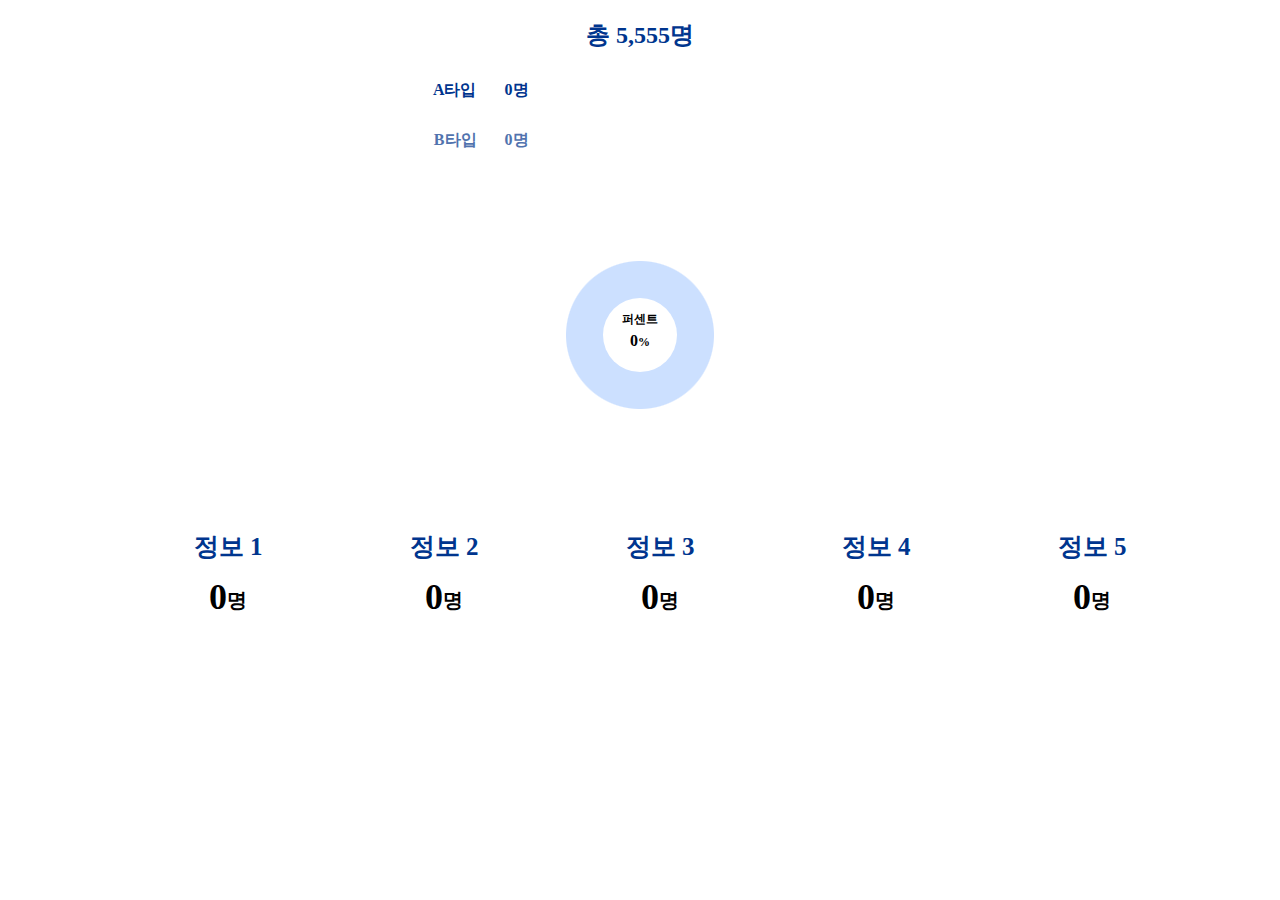
<file: counter_sample/counter_samples.html>
<!doctype html>
<html lang="ko">
<head>
<meta charset="utf-8">
<title>카운터 샘플</title>
<meta name="viewport" content="width=device-width, user-scalable=no, initial-scale=1">

<style>
  .graph_modules .module{ text-align: center; }
  .graph_modules .module .module_inner { display: inline-block; vertical-align: top; }
  .graph_modules .module .module_inner .count_total { color: #00358e; font-size: 24px; font-weight: 700; line-height: 55px; }
  .graph_modules .module .module_inner .graph_wrap { display: inline-block; vertical-align: top; padding-top: 7px; }
  .graph_modules .module .module_inner .graph_wrap .graph_item { position: relative; font-size: 0; text-align: left; white-space: nowrap; }
  .graph_modules .module .module_inner .graph_wrap .graph_item .name { position: absolute; right: 100%; line-height: 40px; font-size: 16px; font-weight: 700; margin-right: 18px; vertical-align: top; }
  .graph_modules .module .module_inner .graph_wrap .graph_item .graph { height: 40px; font-size: 16px; vertical-align: top; }
  .graph_modules .module .module_inner .graph_wrap .graph_item .graph .bar { position: relative; height: 40px; overflow: visible !important; }
  .graph_modules .module .module_inner .graph_wrap .graph_item .graph .bar .count { position: absolute; top: 0; left: 100%; font-weight: 700; line-height: 40px; padding-left: 10px; z-index: 1; background: #fff; }
  .graph_modules .module .module_inner .graph_wrap .graph_item.g_color_1 { color: #00358e; }
  .graph_modules .module .module_inner .graph_wrap .graph_item.g_color_1 .bar { background: #00358e; }
  .graph_modules .module .module_inner .graph_wrap .graph_item.g_color_2 { color: #5173ae; }
  .graph_modules .module .module_inner .graph_wrap .graph_item.g_color_2 .bar { background: #cce0ff; }
  .graph_modules .module .module_inner .graph_wrap .graph_item ~ .graph_item { margin-top: 10px; }
  
  .graph_modules .module .module_inner .pie_graph_wrap { display: inline-block; vertical-align: top;}
  .graph_modules .module .module_inner .pie_graph_wrap .graph_item { position: relative; width: 150px; height: 150px; }
  .graph_modules .module .module_inner .pie_graph_wrap .graph_item .graph { position: relative; width: 100%; height: 100%; overflow: hidden; z-index: 2; }
  .graph_modules .module .module_inner .pie_graph_wrap .graph_item .graph:before { position: absolute; top: 0; left: 0; width: 100%; height: 100%; background: url("./images/bg_pie_graph_mask.png") no-repeat; content: ''; z-index: 1; }
  .graph_modules .module .module_inner .pie_graph_wrap .graph_item .graph:after { position: absolute; top: 0; left: 0; width: 100%; height: 100%; border-radius: 50%; background: #cce0ff; z-index: -1; content: ''; }
  .graph_modules .module .module_inner .pie_graph_wrap .graph_item .graph canvas { display: block; width: 100%; height: 100%; }
  .graph_modules .module .module_inner .pie_graph_wrap .graph_item .graph_label { position: absolute; top: 50%; left: 50%; width: 74px; height: 74px; border-radius: 50%; background: #fff; margin: -37px 0 0 -37px; z-index: 3; }
  .graph_modules .module .module_inner .pie_graph_wrap .graph_item .graph_label .name { display: block; font-size: 12px; font-weight: 700; line-height: 20px; padding-top: 11px; }
  .graph_modules .module .module_inner .pie_graph_wrap .graph_item .graph_label .count { font-size: 12px; font-weight: 700; line-height: 24px; }
  .graph_modules .module .module_inner .pie_graph_wrap .graph_item .graph_label .count span { font-size: 16px; }
  .graph_modules .module .module_inner .pie_graph_wrap .graph_item .graph_info { position: absolute; top: 5px; color: #00358e; font-size: 16px; font-weight: 700; line-height: 21px; white-space: nowrap; z-index: 5; }
  .graph_modules .module .module_inner .pie_graph_wrap .graph_item .graph_info i { position: absolute; top: 100%; height: 15px; border: solid #00358e; margin-top: 7px; }
  .graph_modules .module .module_inner .pie_graph_wrap .graph_item .graph_info i:before { position: absolute; top: -2px; width: 3px; height: 3px; border-radius: 50%; background: #00358e; content: ''; }
  .graph_modules .module .module_inner .pie_graph_wrap .graph_item .graph_info.text_1 { right: 100%; margin-right: 24px; }
  .graph_modules .module .module_inner .pie_graph_wrap .graph_item .graph_info.text_1 i { left: 50%; width: 60px; border-width: 0 0 1px 1px; }
  .graph_modules .module .module_inner .pie_graph_wrap .graph_item .graph_info.text_1 i:before { left: -2px; }

  .count_module:after { clear: both; display: table; content: ''; }
  .count_module .module { text-align: center; }
  .count_module .module ul { display: inline-block; font-size: 0; vertical-align: top; }
  .count_module .module ul li { display: inline-block; vertical-align: top; }
  .count_module .module { padding: 75px 0 96px; }
  .count_module .module ul li { margin-left: -24px; }
  .count_module .module ul li .count_item { width: 240px; padding-top: 52px; -webkit-box-sizing: border-box; box-sizing: border-box; }
  .count_module .module ul li .count_item .name { display: block; color: #00358e; font-size: 25px; font-weight: 700; line-height: 20px; }
  .count_module .module ul li .count_item .count { display: block; font-size: 20px; font-weight: 700; line-height: 50px; margin-top: 15px; }
  .count_module .module ul li .count_item .count .num { font-size: 36px; font-weight: 700; vertical-align: -2px; }
  .count_module .module ul li:first-child { margin: 0; }
</style>

</head>
<body>

<div class="graph_modules module_1">
  <div class="module">
    <div class="module_inner">
      <div class="count_total">총 5,555명</div>
      <div class="graph_wrap">
        <div class="graph_item g_color_1">
          <strong class="name">A타입</strong>
          <div class="graph" style="width:291px; min-width:146px;"><!-- 그래프 최대 크기 직접 입력/ 모바일에서 사용할 최소 크기 입력 -->
            <div class="bar" style="width: 0%;">
              <span class="count" data-max-count="3333"><span>0</span>명</span>
            </div>
          </div>
        </div>
        <div class="graph_item g_color_2">
          <strong class="name">B타입</strong>
          <div class="graph" style="width:197px; min-width:99px;"><!-- 그래프 최대 크기 직접 입력/ 모바일에서 사용할 최소 크기 입력 -->
            <div class="bar" style="width: 0%;">
              <span class="count" data-max-count="2222"><span>0</span>명</span>
            </div>
          </div>
        </div>
      </div>
    </div>
  </div>
</div>

<div class="graph_modules module_2" style="margin-top: 100px;">
  <div class="module">
    <div class="module_inner">
      <div class="pie_graph_wrap">
        <div class="graph_item">
          <div class="graph">
            <canvas id="pieGraph"></canvas>
          </div>
          <div class="graph_label">
            <strong class="name">퍼센트</strong>
            <span class="count" data-max-count="93.5">
              <span>0</span>%
            </span>
          </div>
          <div class="graph_info text_1" style="display: none;">
            데이터 1
            <i></i>
          </div>
          <div class="graph_info text_2" style="display: none;">
            데이터 2
            <i></i>
          </div>
        </div>
      </div>
    </div>
  </div>
</div>

<div class="count_module">
  <div class="module">
    <ul>
      <li>
        <div class="count_item">
          <strong class="name">정보 1</strong>
          <span class="count">
            <span class="num" data-max-count="1285">0</span>명
          </span>
        </div>
      </li>
      <li>
        <div class="count_item">
          <strong class="name">정보 2</strong>
          <span class="count">
            <span class="num" data-max-count="2171">0</span>명
          </span>
        </div>
      </li>
      <li>
        <div class="count_item">
          <strong class="name">정보 3</strong>
          <span class="count">
            <span class="num" data-max-count="38">0</span>명
          </span>
        </div>
      </li>
      <li>
        <div class="count_item">
          <strong class="name">정보 4</strong>
          <span class="count">
            <span class="num" data-max-count="532">0</span>명
          </span>
        </div>
      </li>
      <li>
        <div class="count_item">
          <strong class="name">정보 5</strong>
          <span class="count">
            <span class="num" data-max-count="99916">0</span>명
          </span>
        </div>
      </li>
    </ul>
  </div>
</div>

<script src="./js/jquery.min.js"></script>
<script>
  // 막대 그래프 카운터
  (function(){
    var $graphModule = $('.graph_modules.module_1 .module'),
    DELAY = 1000;

    var countGraph = function ($graph) {
      var $thisBar = $graph.find('.bar'),
      $thisCount = $thisBar.find('.count');
      $thisBar.delay(DELAY).animate({
        'width': '100%'
      }, {
        duration: 2000,
        step: function(now){
          var maxNum = parseInt($thisCount.attr('data-max-count')),
          resultNum = parseInt((maxNum * now)/100);
          $thisCount.find('span').html(resultNum.toString().replace(/\B(?=(\d{3})+(?!\d))/g, ","));
        }
      });
    };

    var setGraph = function($target){
      for (var i = 0; i<$target.length; i++) {
        countGraph($target.eq(i));
      }
    };

    setTimeout(function(){
      setGraph($graphModule.eq(0).find('.graph_item'));
    }, 0);
    setTimeout(function(){
      setGraph($graphModule.eq(1).find('.graph_item'));
    }, DELAY);
  })();
  
  // 원 그래프 카운터
  (function(){
    var $graphModule = $('.graph_modules.module_2 .module'),
    DELAY = 1000,
    ctx = "";

    var pieGraph = function ($graph) {
      var canvas = document.getElementById("pieGraph");
      canvas.width = 150;
      canvas.height = 150;
      ctx = canvas.getContext("2d");
      ctx.fillStyle = '#00358e';
      ctx.beginPath();
      ctx.moveTo(75, 75);
      
      var $thisCount = $graph.find('.count'),
      maxNum = parseFloat($thisCount.attr('data-max-count')),
      maxAngle = 360 * (maxNum/100);

      var startAngle = Math.PI * 1.5,
      EndAngle = startAngle + 0;

      $({val: 0}).delay(DELAY).animate({
        val: maxAngle
      }, {
        duration: 2000,
        step: function(now){
          EndAngle = startAngle + (Math.PI * (now/180));
          ctx.arc(75, 75, 75, startAngle, EndAngle);
          ctx.closePath();
          ctx.fill();
          
          $thisCount.find('span').html((now*100/360).toFixed(1));
        },
        complete: function(){
          $thisCount.find('span').html(maxNum);
          setTimeout(function(){
            $('.graph_info.text_1').fadeIn(500);
          }, 500);
        }
      });
    };
    
    setTimeout(function(){
      pieGraph($graphModule.eq(0).find('.graph_item'));
    }, DELAY*2);
  })();
  
  (function(){
    var $counthModule = $('.count_module .count_item'),
    DELAY = 1000;

    var countNumber = function ($count) {
      var $thisCount = $count.find('.count'),
      $thisNum = $thisCount.find('.num'),
      maxNum = parseInt($thisNum.attr('data-max-count'));
      $({val: 0}).delay(DELAY).animate({
        val: maxNum
      }, {
        duration: 1000,
        step: function(now){
          $thisNum.html(parseInt(this.val).toString().replace(/\B(?=(\d{3})+(?!\d))/g, ","));
        },
        complete: function(){
          $thisNum.html(maxNum.toString().replace(/\B(?=(\d{3})+(?!\d))/g, ","));
        }
      });
    };

    var setCount = function($target){
      countNumber($target);
    };

    setTimeout(function(){
      setCount($counthModule.eq(0));
    }, DELAY * 4);
    setTimeout(function(){
      setCount($counthModule.eq(1));
    }, DELAY * 5);
    setTimeout(function(){
      setCount($counthModule.eq(2));
    }, DELAY * 6);
    setTimeout(function(){
      setCount($counthModule.eq(3));
    }, DELAY * 7);
    setTimeout(function(){
      setCount($counthModule.eq(4));
    }, DELAY * 8);
  })();
</script>

</body>
</html>
</file>
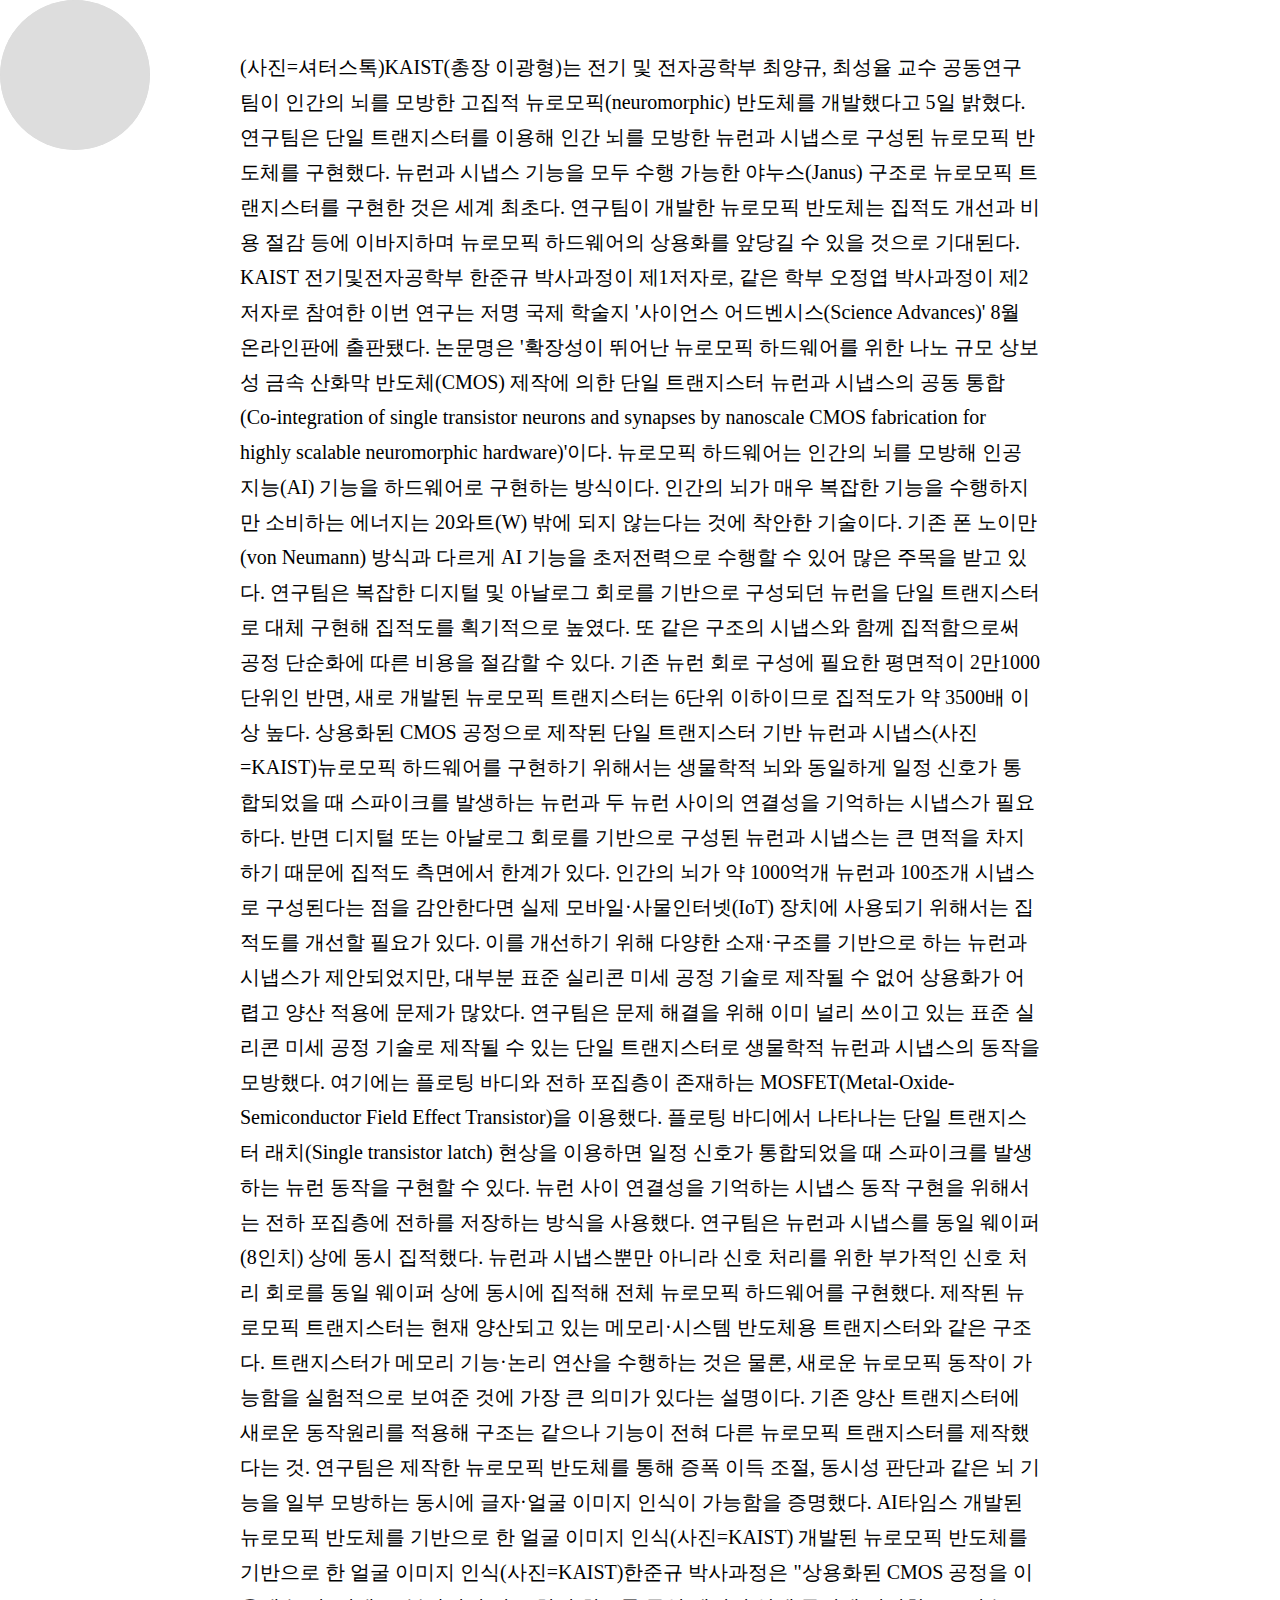
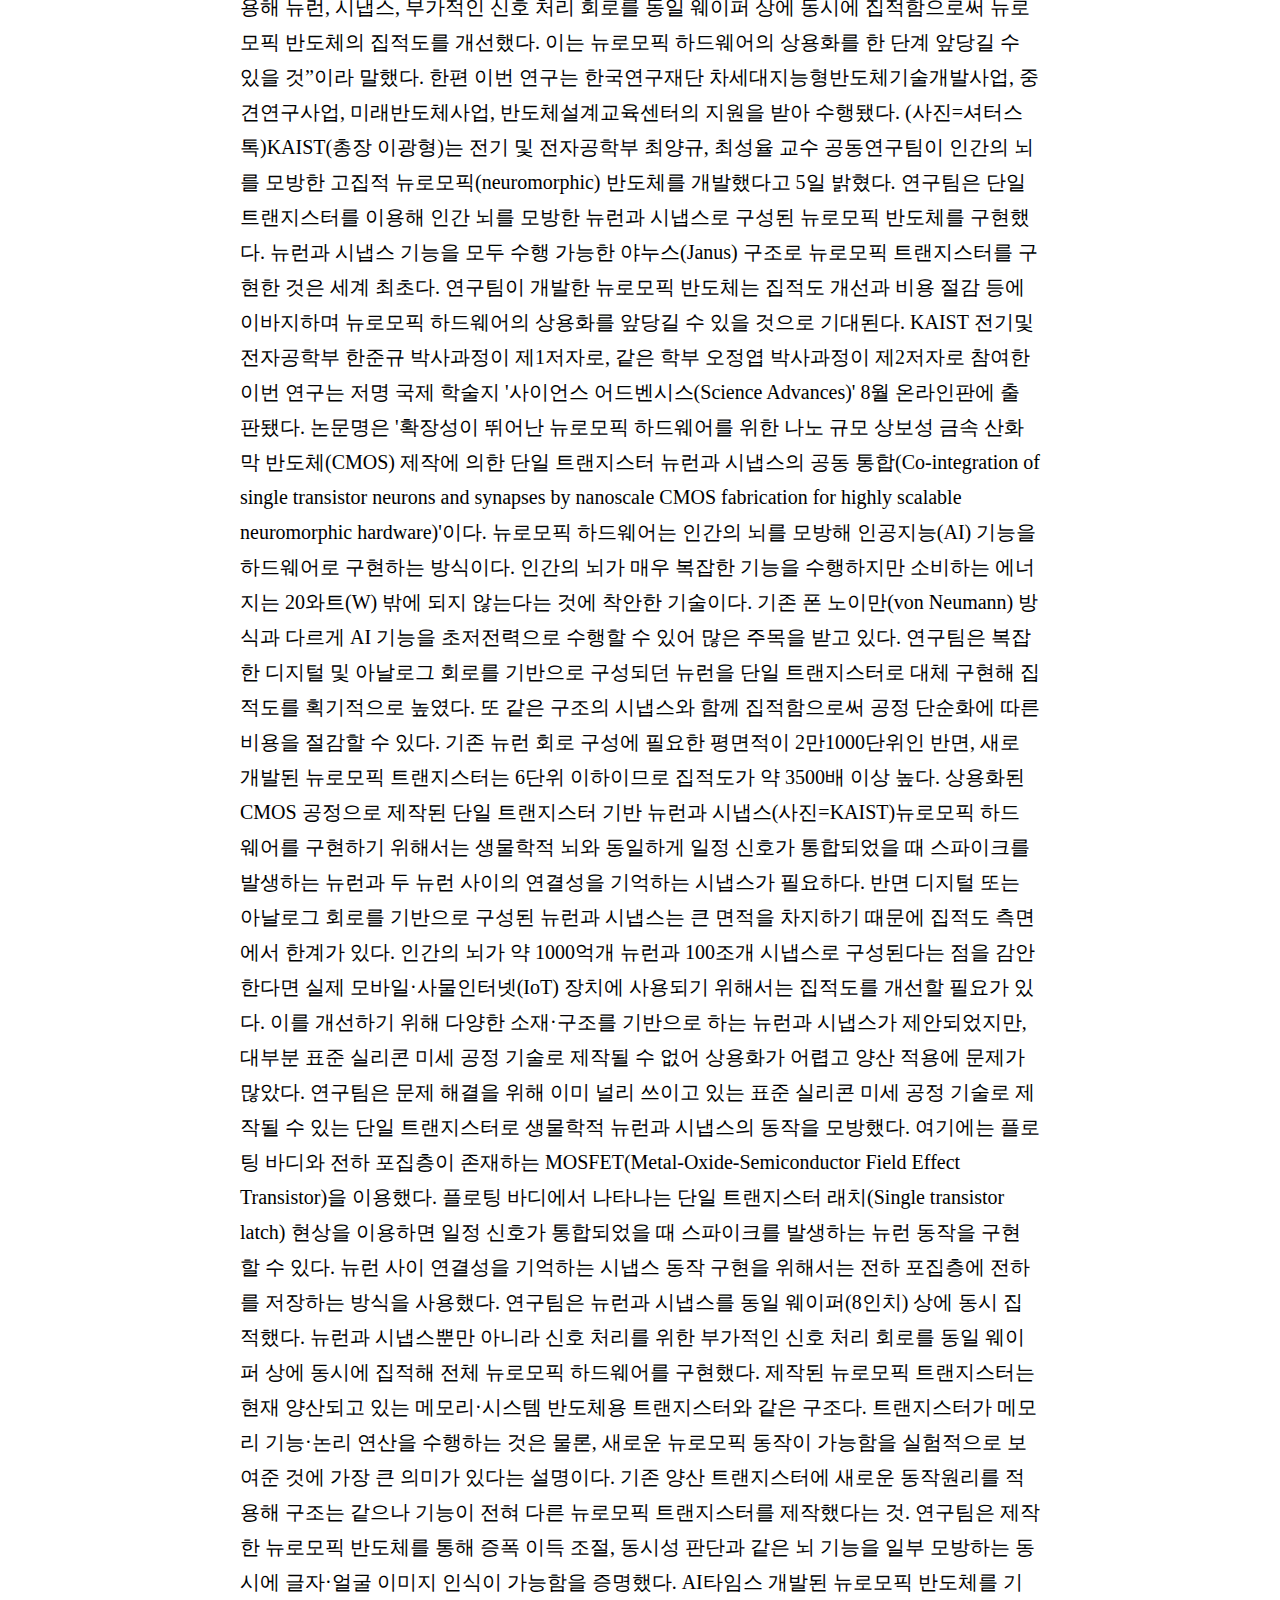
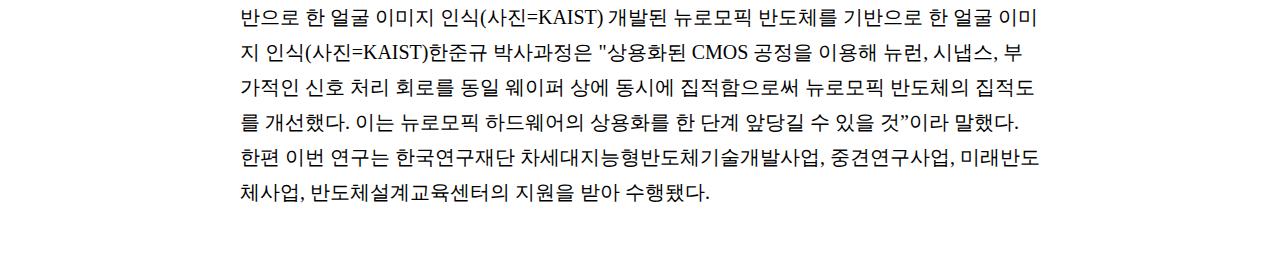
<file: rad_graph_sample/sample.html>
<!DOCTYPE html>
<html lang="en">
<head>
  <meta charset="UTF-8">
  <meta http-equiv="X-UA-Compatible" content="IE=edge">
  <meta name="viewport" content="width=device-width, initial-scale=1.0">
  <title>Document</title>
</head>
<body>
  <style>
    body {
      margin: 0;
    }
    .text {
      max-width: 800px;
      padding: 50px 0;
      font-size: 20px;
      line-height: 35px;
      margin: 0 auto;
    }
    .rad {
      position: fixed;
      top: 0;
      left: 0;
      width: 150px;
      height: 150px;
      overflow: hidden;
      border-radius: 50%;
      background: #ddd;
      margin: 0 auto;
    }
    .rad_in {
      position: absolute;
      top: 0;
      left: 0;
      width: 150px;
      height: 150px;
      border-radius: 50%;
      background: #ddd;
      clip: rect(0px, 150px, 150px, 75px);
    }
    .in_2 {
      transform: rotate(180deg);
    }
    .bar {
      position: absolute;
      top: 0;
      left: 0;
      width: 150px;
      height: 150px;
      border-radius: 50%;
      background: #f00;
      clip: rect(0px, 75px, 150px, 0);
    }
    .in_1 .bar {
      transform: rotate(0deg);
    }
    .in_2 .bar {
      transform: rotate(0deg);
    }
  </style>
  <div class="rad">
    <div class="rad_in in_1"><div class="bar"></div></div>
    <div class="rad_in in_2"><div class="bar"></div></div>
  </div>

  <div class="text">
    (사진=셔터스톡)KAIST(총장 이광형)는 전기 및 전자공학부 최양규, 최성율 교수 공동연구팀이 인간의 뇌를 모방한 고집적 뉴로모픽(neuromorphic) 반도체를 개발했다고 5일 밝혔다.

    연구팀은 단일 트랜지스터를 이용해 인간 뇌를 모방한 뉴런과 시냅스로 구성된 뉴로모픽 반도체를 구현했다. 뉴런과 시냅스 기능을 모두 수행 가능한 야누스(Janus) 구조로 뉴로모픽 트랜지스터를 구현한 것은 세계 최초다.
    
    연구팀이 개발한 뉴로모픽 반도체는 집적도 개선과 비용 절감 등에 이바지하며 뉴로모픽 하드웨어의 상용화를 앞당길 수 있을 것으로 기대된다.
    
    KAIST 전기및전자공학부 한준규 박사과정이 제1저자로, 같은 학부 오정엽 박사과정이 제2저자로 참여한 이번 연구는 저명 국제 학술지 '사이언스 어드벤시스(Science Advances)' 8월 온라인판에 출판됐다.
    
    논문명은 '확장성이 뛰어난 뉴로모픽 하드웨어를 위한 나노 규모 상보성 금속 산화막 반도체(CMOS) 제작에 의한 단일 트랜지스터 뉴런과 시냅스의 공동 통합(Co-integration of single transistor neurons and synapses by nanoscale CMOS fabrication for highly scalable neuromorphic hardware)'이다.
    
    뉴로모픽 하드웨어는 인간의 뇌를 모방해 인공지능(AI) 기능을 하드웨어로 구현하는 방식이다. 인간의 뇌가 매우 복잡한 기능을 수행하지만 소비하는 에너지는 20와트(W) 밖에 되지 않는다는 것에 착안한 기술이다. 기존 폰 노이만(von Neumann) 방식과 다르게 AI 기능을 초저전력으로 수행할 수 있어 많은 주목을 받고 있다.
    
    연구팀은 복잡한 디지털 및 아날로그 회로를 기반으로 구성되던 뉴런을 단일 트랜지스터로 대체 구현해 집적도를 획기적으로 높였다. 또 같은 구조의 시냅스와 함께 집적함으로써 공정 단순화에 따른 비용을 절감할 수 있다.
    
    기존 뉴런 회로 구성에 필요한 평면적이 2만1000단위인 반면, 새로 개발된 뉴로모픽 트랜지스터는 6단위 이하이므로 집적도가 약 3500배 이상 높다.
    
    상용화된 CMOS 공정으로 제작된 단일 트랜지스터 기반 뉴런과 시냅스(사진=KAIST)뉴로모픽 하드웨어를 구현하기 위해서는 생물학적 뇌와 동일하게 일정 신호가 통합되었을 때 스파이크를 발생하는 뉴런과 두 뉴런 사이의 연결성을 기억하는 시냅스가 필요하다.
    
    반면 디지털 또는 아날로그 회로를 기반으로 구성된 뉴런과 시냅스는 큰 면적을 차지하기 때문에 집적도 측면에서 한계가 있다.
    
    인간의 뇌가 약 1000억개 뉴런과 100조개 시냅스로 구성된다는 점을 감안한다면 실제 모바일·사물인터넷(IoT) 장치에 사용되기 위해서는 집적도를 개선할 필요가 있다.
    
    이를 개선하기 위해 다양한 소재·구조를 기반으로 하는 뉴런과 시냅스가 제안되었지만, 대부분 표준 실리콘 미세 공정 기술로 제작될 수 없어 상용화가 어렵고 양산 적용에 문제가 많았다.
    
    연구팀은 문제 해결을 위해 이미 널리 쓰이고 있는 표준 실리콘 미세 공정 기술로 제작될 수 있는 단일 트랜지스터로 생물학적 뉴런과 시냅스의 동작을 모방했다. 여기에는 플로팅 바디와 전하 포집층이 존재하는 MOSFET(Metal-Oxide-Semiconductor Field Effect Transistor)을 이용했다.
    
    플로팅 바디에서 나타나는 단일 트랜지스터 래치(Single transistor latch) 현상을 이용하면 일정 신호가 통합되었을 때 스파이크를 발생하는 뉴런 동작을 구현할 수 있다.
    
    뉴런 사이 연결성을 기억하는 시냅스 동작 구현을 위해서는 전하 포집층에 전하를 저장하는 방식을 사용했다. 연구팀은 뉴런과 시냅스를 동일 웨이퍼(8인치) 상에 동시 집적했다.
    
    뉴런과 시냅스뿐만 아니라 신호 처리를 위한 부가적인 신호 처리 회로를 동일 웨이퍼 상에 동시에 집적해 전체 뉴로모픽 하드웨어를 구현했다.
    
    제작된 뉴로모픽 트랜지스터는 현재 양산되고 있는 메모리·시스템 반도체용 트랜지스터와 같은 구조다. 트랜지스터가 메모리 기능·논리 연산을 수행하는 것은 물론, 새로운 뉴로모픽 동작이 가능함을 실험적으로 보여준 것에 가장 큰 의미가 있다는 설명이다.
    
    기존 양산 트랜지스터에 새로운 동작원리를 적용해 구조는 같으나 기능이 전혀 다른 뉴로모픽 트랜지스터를 제작했다는 것. 연구팀은 제작한 뉴로모픽 반도체를 통해 증폭 이득 조절, 동시성 판단과 같은 뇌 기능을 일부 모방하는 동시에 글자·얼굴 이미지 인식이 가능함을 증명했다.
    
    AI타임스
    개발된 뉴로모픽 반도체를 기반으로 한 얼굴 이미지 인식(사진=KAIST)
        
    
    개발된 뉴로모픽 반도체를 기반으로 한 얼굴 이미지 인식(사진=KAIST)한준규 박사과정은 "상용화된 CMOS 공정을 이용해 뉴런, 시냅스, 부가적인 신호 처리 회로를 동일 웨이퍼 상에 동시에 집적함으로써 뉴로모픽 반도체의 집적도를 개선했다. 이는 뉴로모픽 하드웨어의 상용화를 한 단계 앞당길 수 있을 것ˮ이라 말했다.
    
    한편 이번 연구는 한국연구재단 차세대지능형반도체기술개발사업, 중견연구사업, 미래반도체사업, 반도체설계교육센터의 지원을 받아 수행됐다.
    (사진=셔터스톡)KAIST(총장 이광형)는 전기 및 전자공학부 최양규, 최성율 교수 공동연구팀이 인간의 뇌를 모방한 고집적 뉴로모픽(neuromorphic) 반도체를 개발했다고 5일 밝혔다.

    연구팀은 단일 트랜지스터를 이용해 인간 뇌를 모방한 뉴런과 시냅스로 구성된 뉴로모픽 반도체를 구현했다. 뉴런과 시냅스 기능을 모두 수행 가능한 야누스(Janus) 구조로 뉴로모픽 트랜지스터를 구현한 것은 세계 최초다.
    
    연구팀이 개발한 뉴로모픽 반도체는 집적도 개선과 비용 절감 등에 이바지하며 뉴로모픽 하드웨어의 상용화를 앞당길 수 있을 것으로 기대된다.
    
    KAIST 전기및전자공학부 한준규 박사과정이 제1저자로, 같은 학부 오정엽 박사과정이 제2저자로 참여한 이번 연구는 저명 국제 학술지 '사이언스 어드벤시스(Science Advances)' 8월 온라인판에 출판됐다.
    
    논문명은 '확장성이 뛰어난 뉴로모픽 하드웨어를 위한 나노 규모 상보성 금속 산화막 반도체(CMOS) 제작에 의한 단일 트랜지스터 뉴런과 시냅스의 공동 통합(Co-integration of single transistor neurons and synapses by nanoscale CMOS fabrication for highly scalable neuromorphic hardware)'이다.
    
    뉴로모픽 하드웨어는 인간의 뇌를 모방해 인공지능(AI) 기능을 하드웨어로 구현하는 방식이다. 인간의 뇌가 매우 복잡한 기능을 수행하지만 소비하는 에너지는 20와트(W) 밖에 되지 않는다는 것에 착안한 기술이다. 기존 폰 노이만(von Neumann) 방식과 다르게 AI 기능을 초저전력으로 수행할 수 있어 많은 주목을 받고 있다.
    
    연구팀은 복잡한 디지털 및 아날로그 회로를 기반으로 구성되던 뉴런을 단일 트랜지스터로 대체 구현해 집적도를 획기적으로 높였다. 또 같은 구조의 시냅스와 함께 집적함으로써 공정 단순화에 따른 비용을 절감할 수 있다.
    
    기존 뉴런 회로 구성에 필요한 평면적이 2만1000단위인 반면, 새로 개발된 뉴로모픽 트랜지스터는 6단위 이하이므로 집적도가 약 3500배 이상 높다.
    
    상용화된 CMOS 공정으로 제작된 단일 트랜지스터 기반 뉴런과 시냅스(사진=KAIST)뉴로모픽 하드웨어를 구현하기 위해서는 생물학적 뇌와 동일하게 일정 신호가 통합되었을 때 스파이크를 발생하는 뉴런과 두 뉴런 사이의 연결성을 기억하는 시냅스가 필요하다.
    
    반면 디지털 또는 아날로그 회로를 기반으로 구성된 뉴런과 시냅스는 큰 면적을 차지하기 때문에 집적도 측면에서 한계가 있다.
    
    인간의 뇌가 약 1000억개 뉴런과 100조개 시냅스로 구성된다는 점을 감안한다면 실제 모바일·사물인터넷(IoT) 장치에 사용되기 위해서는 집적도를 개선할 필요가 있다.
    
    이를 개선하기 위해 다양한 소재·구조를 기반으로 하는 뉴런과 시냅스가 제안되었지만, 대부분 표준 실리콘 미세 공정 기술로 제작될 수 없어 상용화가 어렵고 양산 적용에 문제가 많았다.
    
    연구팀은 문제 해결을 위해 이미 널리 쓰이고 있는 표준 실리콘 미세 공정 기술로 제작될 수 있는 단일 트랜지스터로 생물학적 뉴런과 시냅스의 동작을 모방했다. 여기에는 플로팅 바디와 전하 포집층이 존재하는 MOSFET(Metal-Oxide-Semiconductor Field Effect Transistor)을 이용했다.
    
    플로팅 바디에서 나타나는 단일 트랜지스터 래치(Single transistor latch) 현상을 이용하면 일정 신호가 통합되었을 때 스파이크를 발생하는 뉴런 동작을 구현할 수 있다.
    
    뉴런 사이 연결성을 기억하는 시냅스 동작 구현을 위해서는 전하 포집층에 전하를 저장하는 방식을 사용했다. 연구팀은 뉴런과 시냅스를 동일 웨이퍼(8인치) 상에 동시 집적했다.
    
    뉴런과 시냅스뿐만 아니라 신호 처리를 위한 부가적인 신호 처리 회로를 동일 웨이퍼 상에 동시에 집적해 전체 뉴로모픽 하드웨어를 구현했다.
    
    제작된 뉴로모픽 트랜지스터는 현재 양산되고 있는 메모리·시스템 반도체용 트랜지스터와 같은 구조다. 트랜지스터가 메모리 기능·논리 연산을 수행하는 것은 물론, 새로운 뉴로모픽 동작이 가능함을 실험적으로 보여준 것에 가장 큰 의미가 있다는 설명이다.
    
    기존 양산 트랜지스터에 새로운 동작원리를 적용해 구조는 같으나 기능이 전혀 다른 뉴로모픽 트랜지스터를 제작했다는 것. 연구팀은 제작한 뉴로모픽 반도체를 통해 증폭 이득 조절, 동시성 판단과 같은 뇌 기능을 일부 모방하는 동시에 글자·얼굴 이미지 인식이 가능함을 증명했다.
    
    AI타임스
    개발된 뉴로모픽 반도체를 기반으로 한 얼굴 이미지 인식(사진=KAIST)
        
    
    개발된 뉴로모픽 반도체를 기반으로 한 얼굴 이미지 인식(사진=KAIST)한준규 박사과정은 "상용화된 CMOS 공정을 이용해 뉴런, 시냅스, 부가적인 신호 처리 회로를 동일 웨이퍼 상에 동시에 집적함으로써 뉴로모픽 반도체의 집적도를 개선했다. 이는 뉴로모픽 하드웨어의 상용화를 한 단계 앞당길 수 있을 것ˮ이라 말했다.
    
    한편 이번 연구는 한국연구재단 차세대지능형반도체기술개발사업, 중견연구사업, 미래반도체사업, 반도체설계교육센터의 지원을 받아 수행됐다.
  </div>

  <script src="https://ajax.googleapis.com/ajax/libs/jquery/1.12.4/jquery.min.js"></script>
  <script>

    var progressVal = 0;

    $(window).on('scroll', function(){
      var thisScrollTop = $(window).scrollTop();


      progressVal = (thisScrollTop / ($('.text').outerHeight()-$(window).height())) * 360;

      progressVal = parseInt(progressVal);
      if (progressVal <= 180) {
        if (progressVal > 180) {
          progressVal = 180;
        } else if (progressVal < 0) {
          progressVal = 0;
        }
        $('.rad .rad_in.in_1 .bar').css('transform', 'rotate(' + progressVal + 'deg)');
        $('.rad .rad_in.in_2 .bar').css('transform', 'rotate(0deg)');
      } else {
        if (progressVal > 360) {
          progressVal = 360;
        } else if (progressVal < 0) {
          progressVal = 0;
        }
        $('.rad .rad_in.in_1 .bar').css('transform', 'rotate(180deg)');
        $('.rad .rad_in.in_2 .bar').css('transform', 'rotate(' + (progressVal-180) + 'deg)');
      }
    });
  </script>
</body>
</html>
</file>
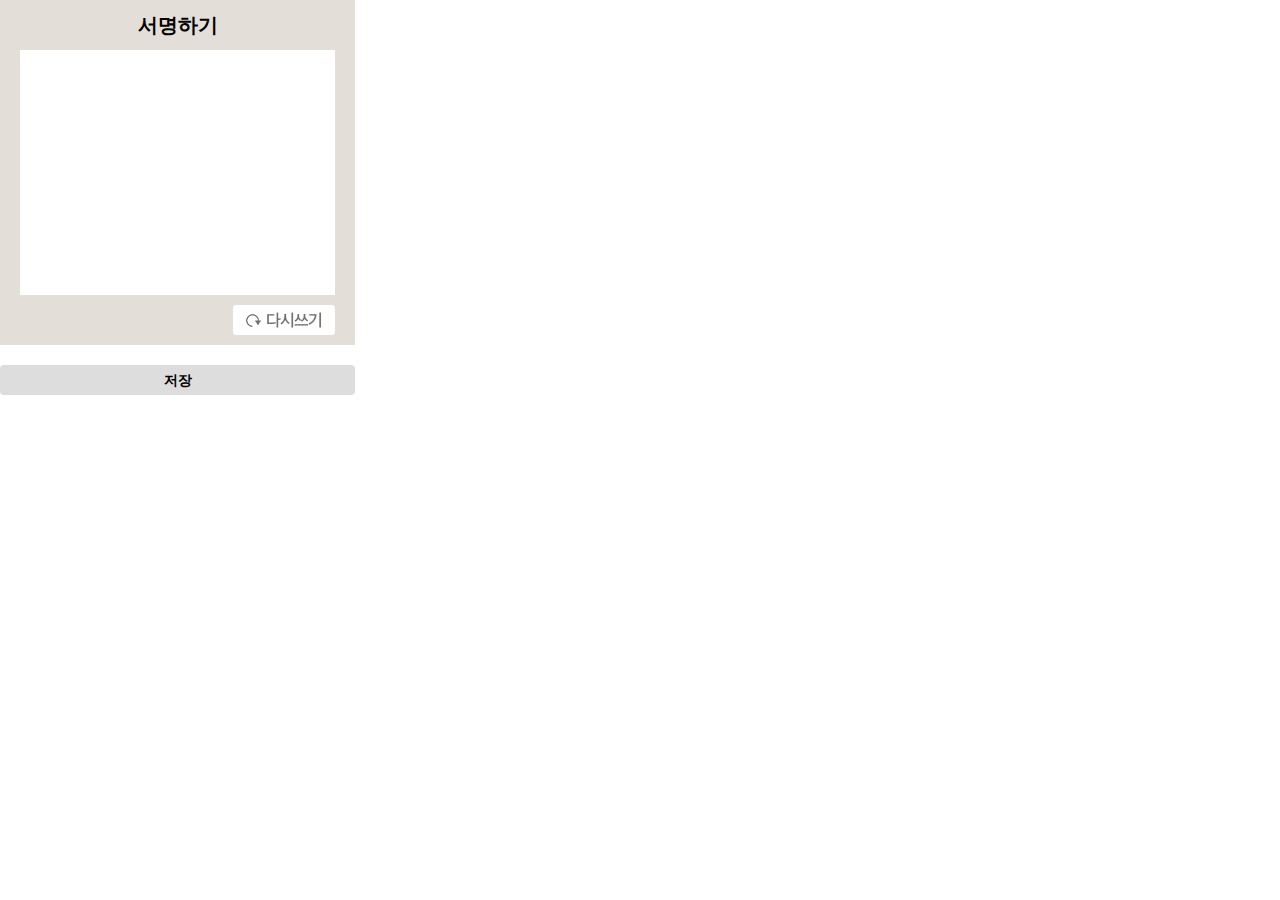
<file: sign_box/signbox.html>
<!doctype html>
<html lang="ko">
<head>
<meta charset="utf-8">
<title>사인 박스</title>
<link rel="stylesheet" type="text/css" href="./css/signbox.css">
</head>
<body>
	
<!-- 서명 하기  -->
<div class="signbox">
	<h1>서명하기</h1>
	<div class="signature_wrap">
		<div class="signature_box">
			<canvas id="canvas" width="315" height="245">
			</canvas>
		</div>
		<button type="button" class="btn_refresh">다시쓰기</button>
	</div>
</div>
<button type="button" class="btn_save">저장</button>
<div class="img"></div>

<script src="./js/jquery.min.js"></script>
<script>

var pos = {
	drawable: false,
	X: -1,
	Y: -1
};
var canvas, ctx;
 
window.onload = function(){
	canvas = document.getElementById("canvas");
	ctx = canvas.getContext("2d");
	ctx.lineWidth = 2;

	canvas.addEventListener("mousedown", listener);
	canvas.addEventListener("mousemove", listener);
	canvas.addEventListener("mouseup", listener);
	canvas.addEventListener("mouseout", listener);
}
 
function listener(event){
	switch(event.type){
		case "mousedown":
			initDraw(event);
			break;

		case "mousemove":
			if (pos.drawable) {
				draw(event);
			}
			break;

		case "mouseout":
		case "mouseup":
			finishDraw();
			break;
	}
}
function initDraw(event){
	ctx.beginPath();
	pos.drawable = true;
	var coors = getPosition(event);
	pos.X = coors.X;
	pos.Y = coors.Y;
	ctx.moveTo(pos.X, pos.Y);
}
 
function draw(event){
	var coors = getPosition(event);
	ctx.lineTo(coors.X, coors.Y);
	ctx.stroke();
	pos.X = coors.X;
	pos.Y = coors.Y;
}
 
function finishDraw(){
	pos.drawable = false;
	pos.X = -1;
	pos.Y = -1;
}
 
function getPosition(event){
	var x = event.pageX - 20;
	var y = event.pageY - 50;
	return {X: x, Y: y};
}

$('.btn_refresh').on('click', function(){
	ctx.clearRect(0, 0, canvas.width, canvas.height);
});

$('.btn_save').on('click', function(){
	var dataURL = canvas.toDataURL();
	$('.img').html("")
	.append("<img src='" + dataURL + "' alt=''>")
});
</script>
</body>
</html>
</file>
<file: sign_box/css/signbox.css>
@charset "utf-8";

body,div,dl,dt,dd,ul,ol,li,h1,h2,h3,h4,h5,h6,pre,code,form,fieldset,legend,textarea,p,blockquote,th,td,input,select,textarea,button{margin:0;padding:0}
fieldset,img{border:0 none}
dl,ul,ol,li{list-style:none}
blockquote,q{quotes:none}
blockquote:before,blockquote:after,q:before,q:after{content:'';content:none}
input,select,textarea,button{vertical-align:middle}
button{border:0 none;background-color:transparent;cursor:pointer}
body{background:#fff}
body,th,td,input,select,textarea,button{font-size:12px;line-height:1.5;font-family:Helvetica,AppleGothic,sans-serif;color:#000}
a{color:#000;text-decoration:none}
a:active,a:hover{text-decoration:underline}
address,caption,cite,code,dfn,em,var{font-style:normal;font-weight:normal}

.signbox{width:355px;overflow:hidden;background:#e3ded8}
.signbox h1{font-size:20px;text-align:center;padding:10px}
.signbox .signature_wrap{position:relative;padding:0 20px 50px}
.signbox .signature_wrap .signature_box{position:relative;width:315px;height:245px;overflow:hidden;background:#fff}
.signbox .signature_wrap .btn_refresh{position:absolute;bottom:10px;right:20px;width:102px;height:30px;overflow:hidden;text-indent:-999px;background:url("../images/btn_refresh.png");}
.btn_save{width:355px;font-size:14px;font-weight:700;line-height:30px;border-radius:4px;background:#ddd;margin-top:20px}
.img{margin-top:30px}
</file>
